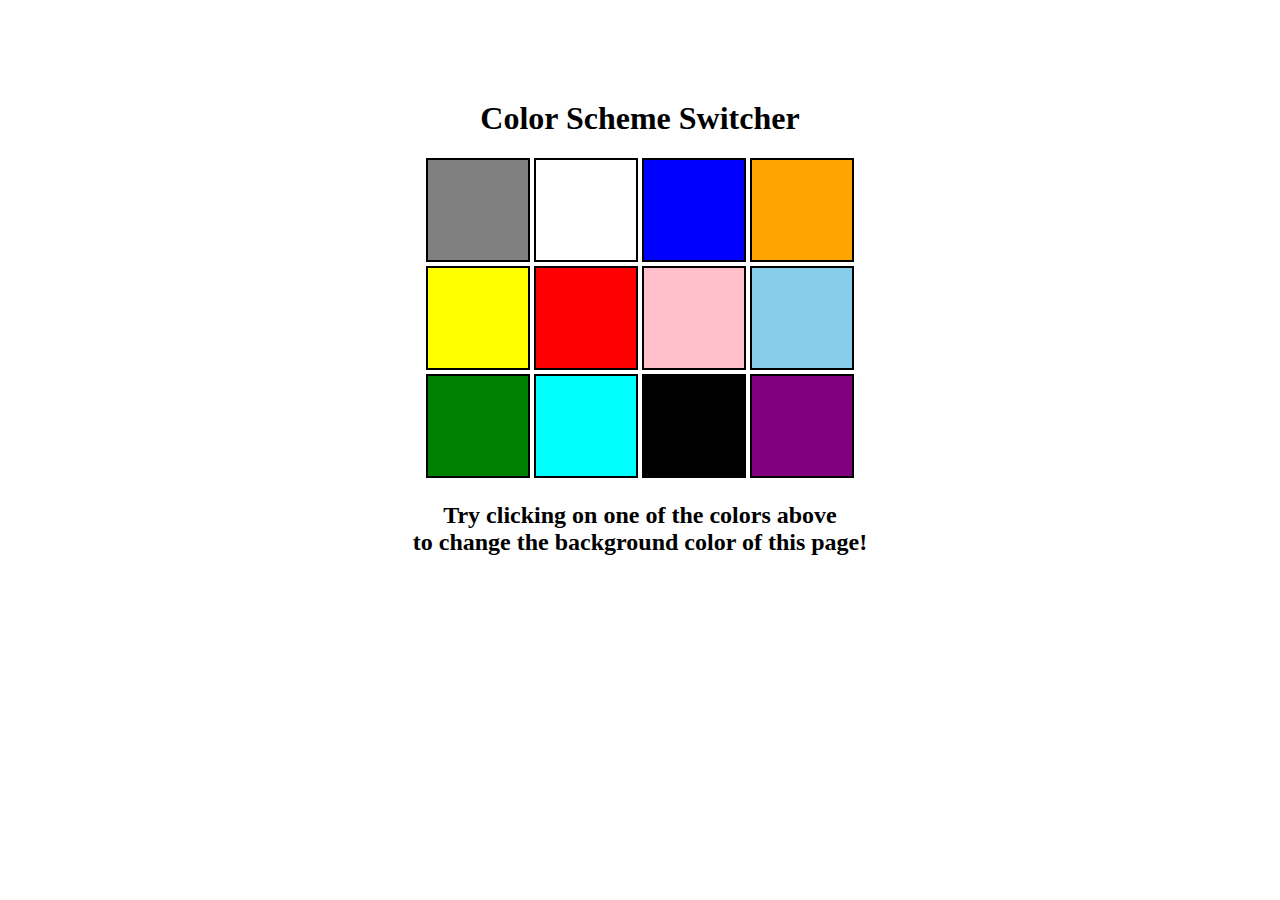
<file: 1_ColorChanger/index.html>
<!DOCTYPE html>
<html lang="en">
  <head>
    <meta charset="UTF-8" />
    <meta name="viewport" content="width=device-width, initial-scale=1.0" />
    <meta http-equiv="X-UA-Compatible" content="ie=edge" />
    <link rel="stylesheet" href="style.css" />
    <title>JavaScript Background Color Switcher</title>
  </head>
  <body>
    <div class="canvas">
      <h1>Color Scheme Switcher</h1>
      <span class="button" id="grey"></span>
      <span class="button" id="white"></span>
      <span class="button" id="blue"></span>
      <span class="button" id="orange"></span>
      <br>
      <span class="button" id="yellow"></span>
      <span class="button" id="red"></span>
      <span class="button" id="pink"></span>
      <span class="button" id="skyblue"></span>
      <br>
      <span class="button" id="green"></span>
      <span class="button" id="aqua"></span>
      <span class="button" id="black"></span>
      <span class="button" id="purple"></span>
      <h2>
        Try clicking on one of the colors above
        <span>to change the background color of this page!</span>
      </h2>
    </div>
    <script src="script.js"></script>
  </body>
</html>
</file>
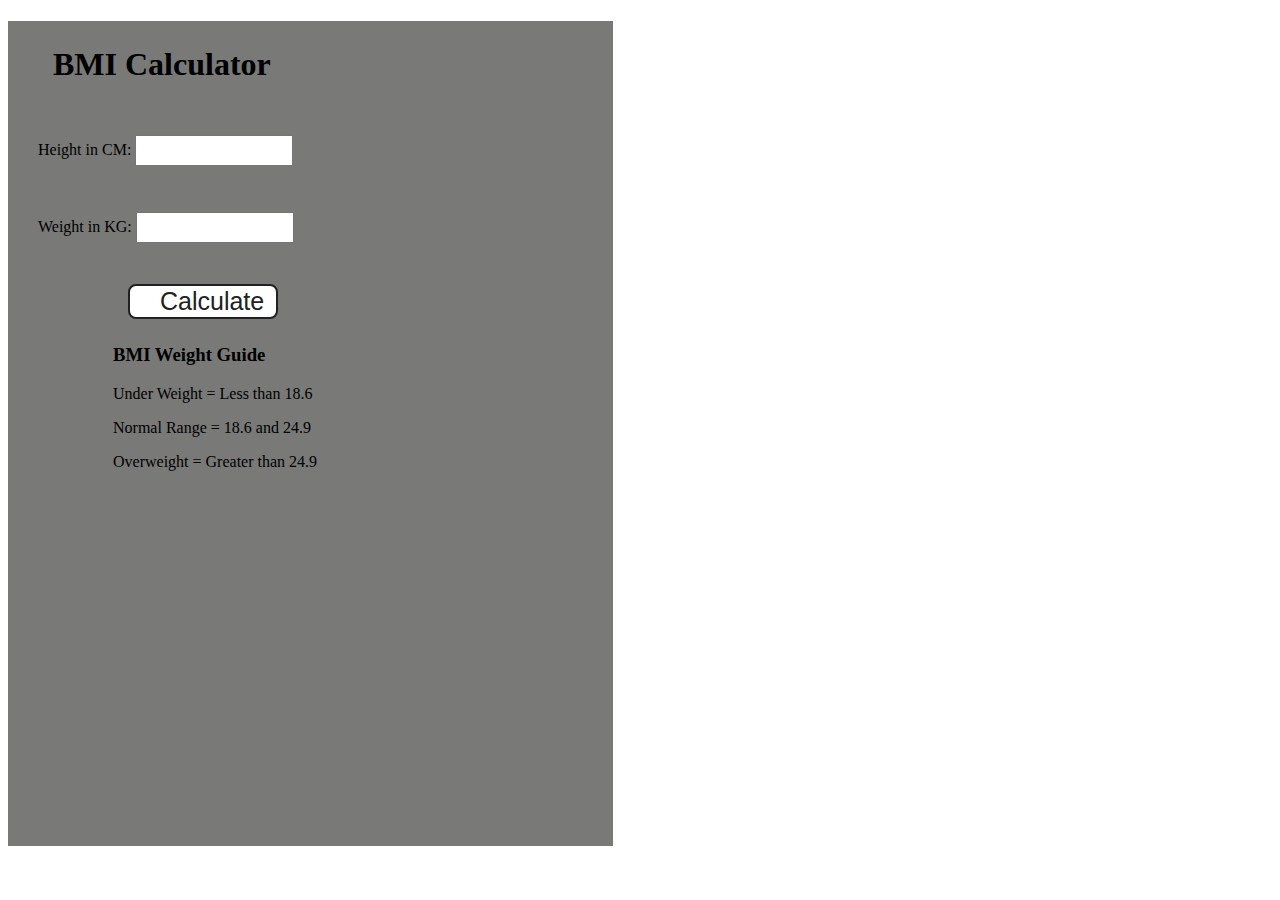
<file: 2_BMI_Calculator/index.html>
<!DOCTYPE html>
<html lang="en">
  <head>
    <meta charset="UTF-8" />
    <meta name="viewport" content="width=device-width, initial-scale=1.0" />
    <meta http-equiv="X-UA-Compatible" content="ie=edge" />
    <link rel="stylesheet" href="style.css" />
    <title>BMI Calculator</title>
  </head>
  <body>

    <div class="container">
      <h1>BMI Calculator</h1>
      <form>
        <p><label>Height in CM: </label><input type="text" id="height" /></p>
        <p><label>Weight in KG: </label><input type="text" id="weight" /></p>
        <button>Calculate</button>
        <div id="results"></div>
        <div id="Msg"></div>
        <div id="weight-guide">
          <h3>BMI Weight Guide</h3>
          <p>Under Weight = Less than 18.6</p>
          <p>Normal Range = 18.6 and 24.9</p>
          <p>Overweight = Greater than 24.9</p>
        </div>
      </form>
    </div>
  </body>
  <script src="script.js"></script>
</html>
</file>
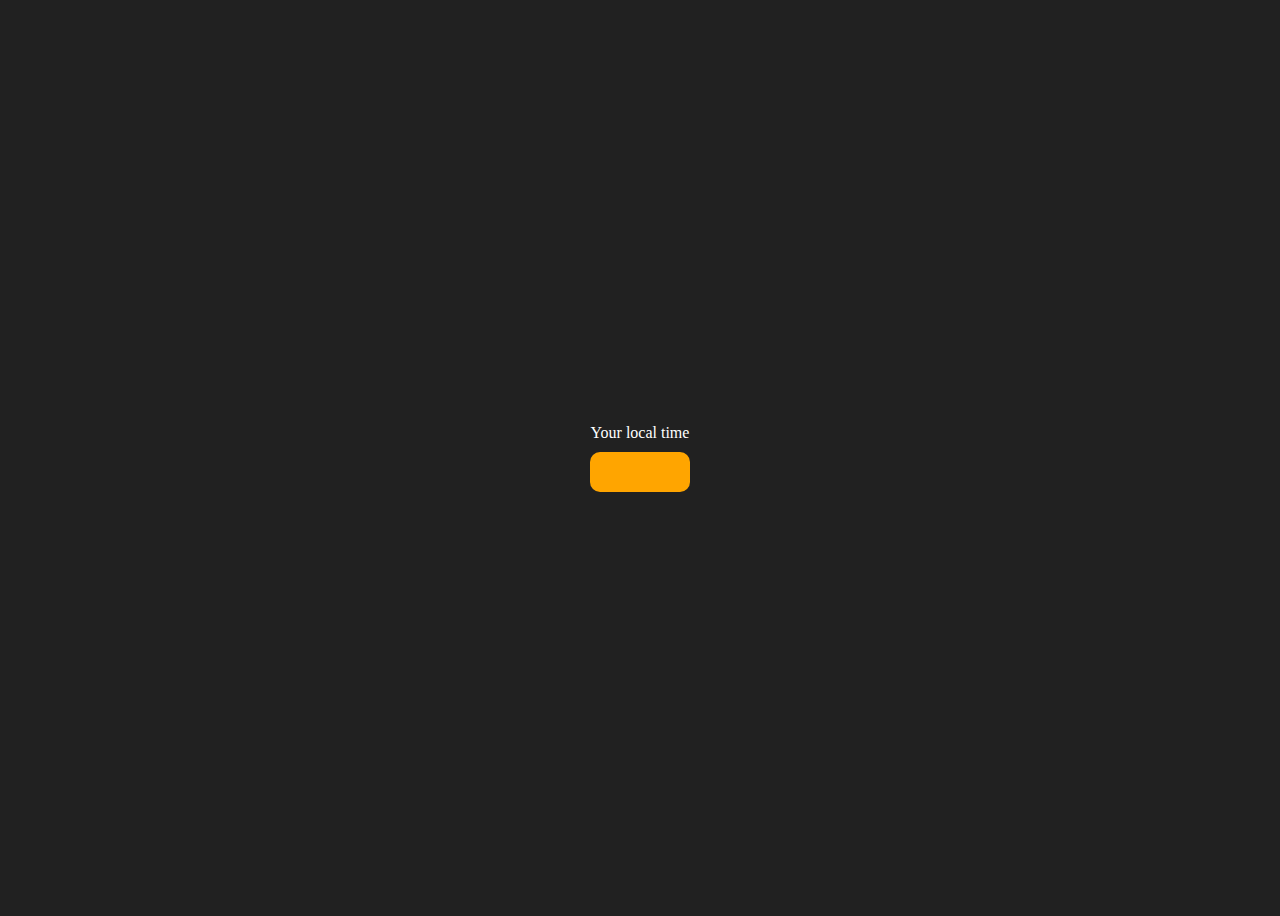
<file: 3_DigitalClock/index.html>
<!DOCTYPE html>
<html lang="en">
  <head>
    <meta charset="UTF-8" />
    <meta name="viewport" content="width=device-width, initial-scale=1.0" />
    <meta http-equiv="X-UA-Compatible" content="ie=edge" />
    <title>Your Local Time</title>
    <style>
      body {
        background-color: #212121;
        color: #fff;
      }
      .center {
        display: flex;
        height: 100vh;
        justify-content: center;
        align-items: center;
        flex-direction: column;
      }
      #clock {
        font-size: 40px;
        background-color: orange;
        padding: 20px 50px;
        margin-top: 10px;
        border-radius: 10px;
      }
    </style>
  </head>
  <body>
    <div class="center">
      <div id="banner"><span>Your local time</span></div>
      <div id="clock"></div>
    </div>
  </body>
  <script src="script.js"> </script>
</html>
</file>
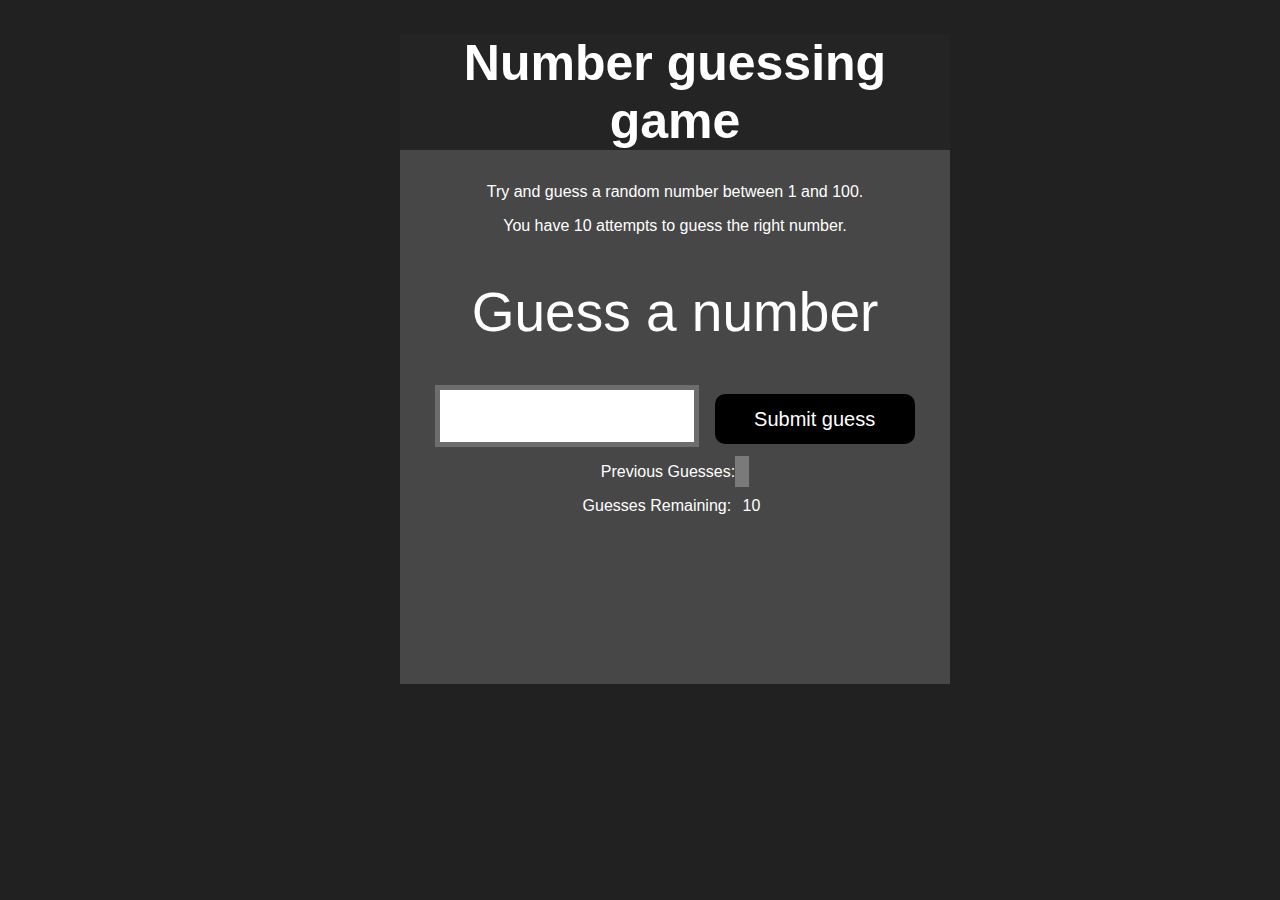
<file: 4_GuessTheNumber/index.html>
<!DOCTYPE html>
<html lang="en">
<head>
    <meta charset="UTF-8">
    <meta name="viewport" content="width=device-width, initial-scale=1.0">
    <meta http-equiv="X-UA-Compatible" content="ie=edge">
    <title>Number Guessing Game</title>
    <link rel="stylesheet" href="style.css">
</head>
<body style="background-color:#212121; color:#fff;">

    <div id="wrapper">
      <h1>Number guessing game</h1>
    <p>Try and guess a random number between 1 and 100.</p>
    <p>You have 10 attempts to guess the right number.</p>
    </br>
        <form class="form">
            <label2 for="guessField" id="guess">Guess a number</label>
            <input type="text" id="guessField" class="guessField">
            <input type="submit" id="subt" value="Submit guess" class="guessSubmit">
        </form>

        <div class="resultParas">
            <p >Previous Guesses: <span class="guesses"></span></p>
            <p >Guesses Remaining: <span class="lastResult">10</span></p>
            <p class="lowOrHi"></p>
        </div>
    </div>
    <script src="script.js"></script>
</body>
</html>
</file>
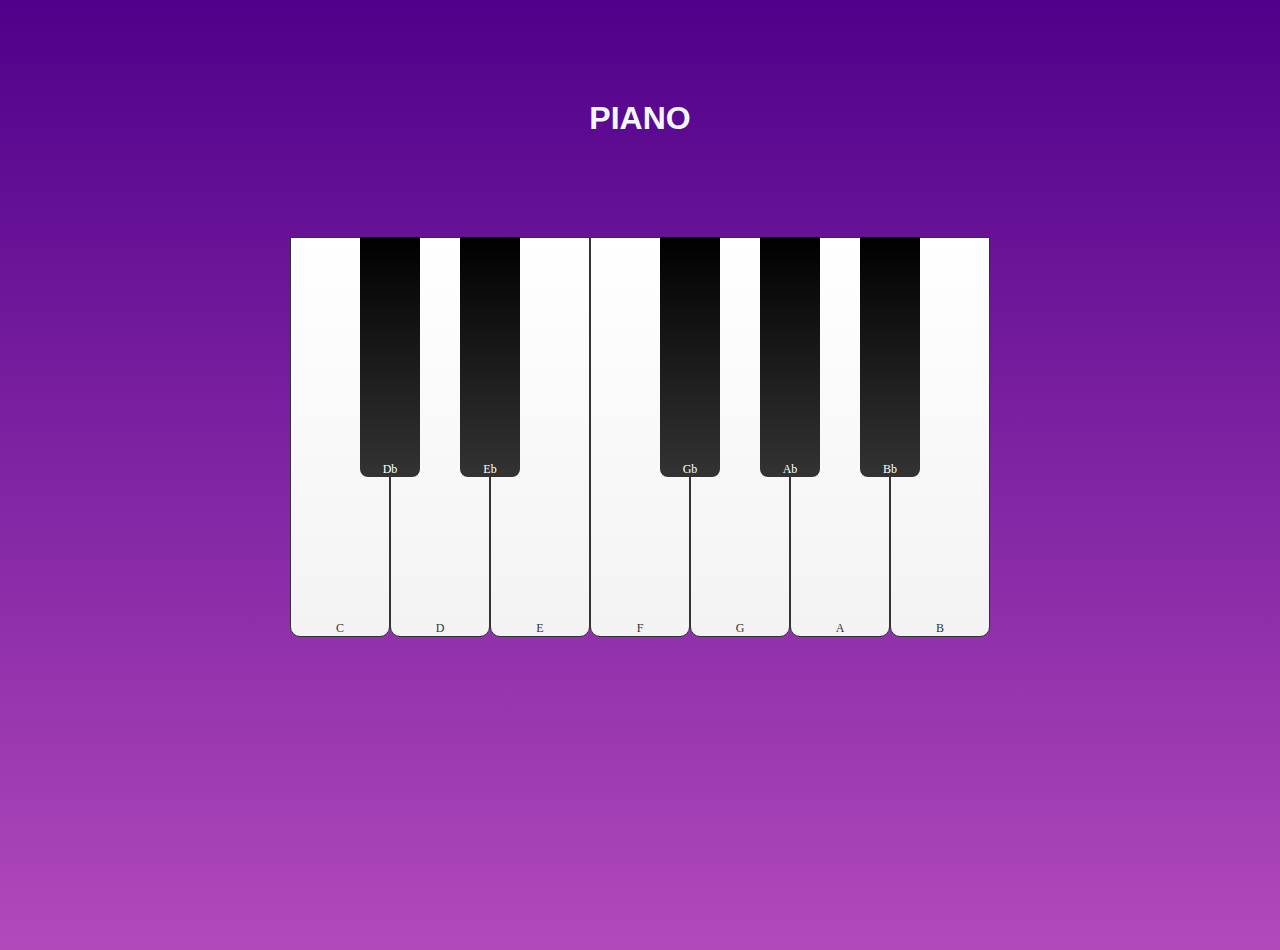
<file: Piano Application/index.html>
<!DOCTYPE html>
<html lang="en">
<head>
    <meta charset="UTF-8">
    <meta name="viewport" content="width=device-width, initial-scale=1.0">
    <title>Piano Application</title>
    <link rel="stylesheet" href="style.css">
</head>
<body>

    <h1>Piano</h1>
    <div class="wrapper">
        <div class="piano">

            <div data-note="C" class="key white">
                <span class="note-label">C</span>
                <audio src="notes/C.mp3" id="C"></audio>
            </div>

            <div data-note="Db" class="key black">
                <span class="note-label">Db</span>
                <audio src="notes/Db.mp3" id="Db"></audio>
            </div>

            <div data-note="D" class="key white">
                <span class="note-label">D</span>
                <audio src="notes/D.mp3" id="D"></audio>
            </div>

            <div data-note="Eb" class="key black">
                <span class="note-label">Eb</span>
                <audio id="Eb" src="notes/Eb.mp3"></audio>
              </div>
        
              <div data-note="E" class="key white">
                <span class="note-label">E</span>
                <audio id="E" src="notes/E.mp3"></audio>
              </div>
        
              <div data-note="F" class="key white">
                <span class="note-label">F</span>
                <audio id="F" src="notes/F.mp3"></audio>
              </div>
        
              <div data-note="Gb" class="key black">
                <span class="note-label">Gb</span>
                <audio id="Gb" src="notes/Gb.mp3"></audio>
              </div>
        
              <div data-note="G" class="key white">
                <span class="note-label">G</span>
                <audio id="G" src="notes/G.mp3"></audio>
              </div>
        
              <div data-note="Ab" class="key black">
                <span class="note-label">Ab</span>
                <audio id="Ab" src="notes/Ab.mp3"></audio>
              </div>
        
              <div data-note="A" class="key white">
                <span class="note-label">A</span>
                <audio id="A" src="notes/A.mp3"></audio>
              </div>
        
              <div data-note="Bb" class="key black">
                <span class="note-label">Bb</span>
                <audio id="Bb" src="notes/Bb.mp3"></audio>
              </div>
        
              <div data-note="B" class="key white">
                <span class="note-label">B</span>
                <audio id="B" src="notes/B.mp3"></audio>
              </div>

        </div>
    </div>
    <script src="script.js"></script>
</body>
</html>
</file>
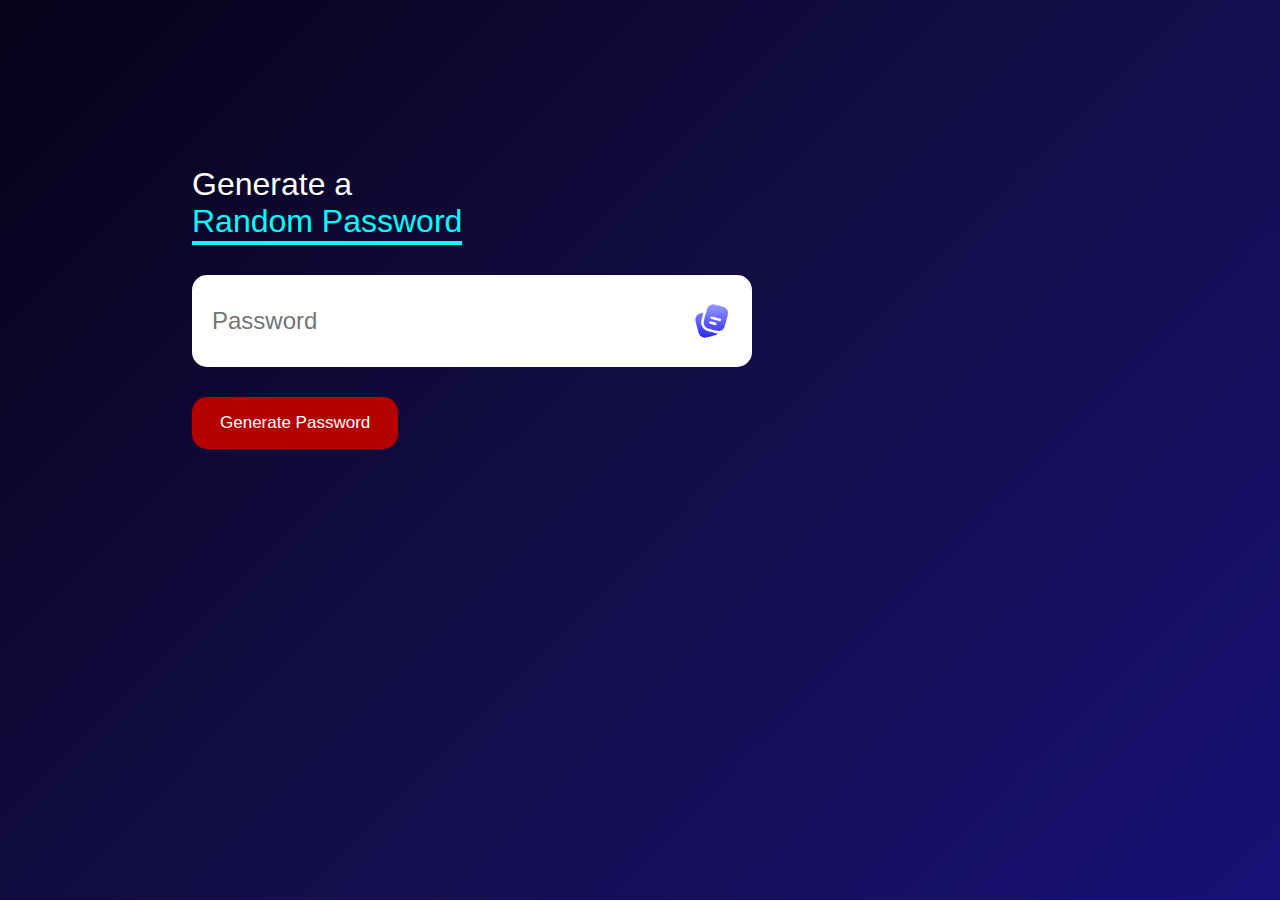
<file: Random Password Generator/index.html>
<!DOCTYPE html>
<html lang="en">
<head>
  <meta charset="UTF-8">
  <meta name="viewport" content="width=device-width, initial-scale=1.0">
  <title>Random Password Generator</title>
  <link rel="stylesheet" href="style.css">
</head>
<body>
  <div class="container">
    <h1>Generate a <br> <span>Random Password</span></h1>
    <div class="display">
      <input type="text" id="password" placeholder="Password">
      <img src="images/notes.png" onclick="copyPassword()" >
    </div>
    <button onclick="createPassword()"> Generate Password</button>
  </div>
  <script>
    const passwordBox = document.getElementById("password");
    const length = 12;

    const upperCase = "ABCDEFGHIJKLMNOPQRSTUVWXYZ";
    const lowerCase = "abcdefghijklmnopqrstuvwxyz";
    const number = "0123456789";
    const symbol = "@#$%^&*()_+~|}{[]<>/-=";

    const allchars = upperCase + lowerCase + number + symbol;

    function createPassword() {
      let password = "";
      password += upperCase[Math.floor(Math.random() * upperCase.length)];
      password += lowerCase[Math.floor(Math.random() * lowerCase.length)];
      password += number[Math.floor(Math.random() * number.length)];
      password += symbol[Math.floor(Math.random() * symbol.length)];
      while (password.length < length) {
        password += allchars[Math.floor(Math.random() * allchars.length)];
      }
      passwordBox.value = password;
    }

    function copyPassword() {
      passwordBox.select();
      document.execCommand("copy");
      alert("Password copied to clipboard!");
    }
  </script>
</body>
</html>
</file>
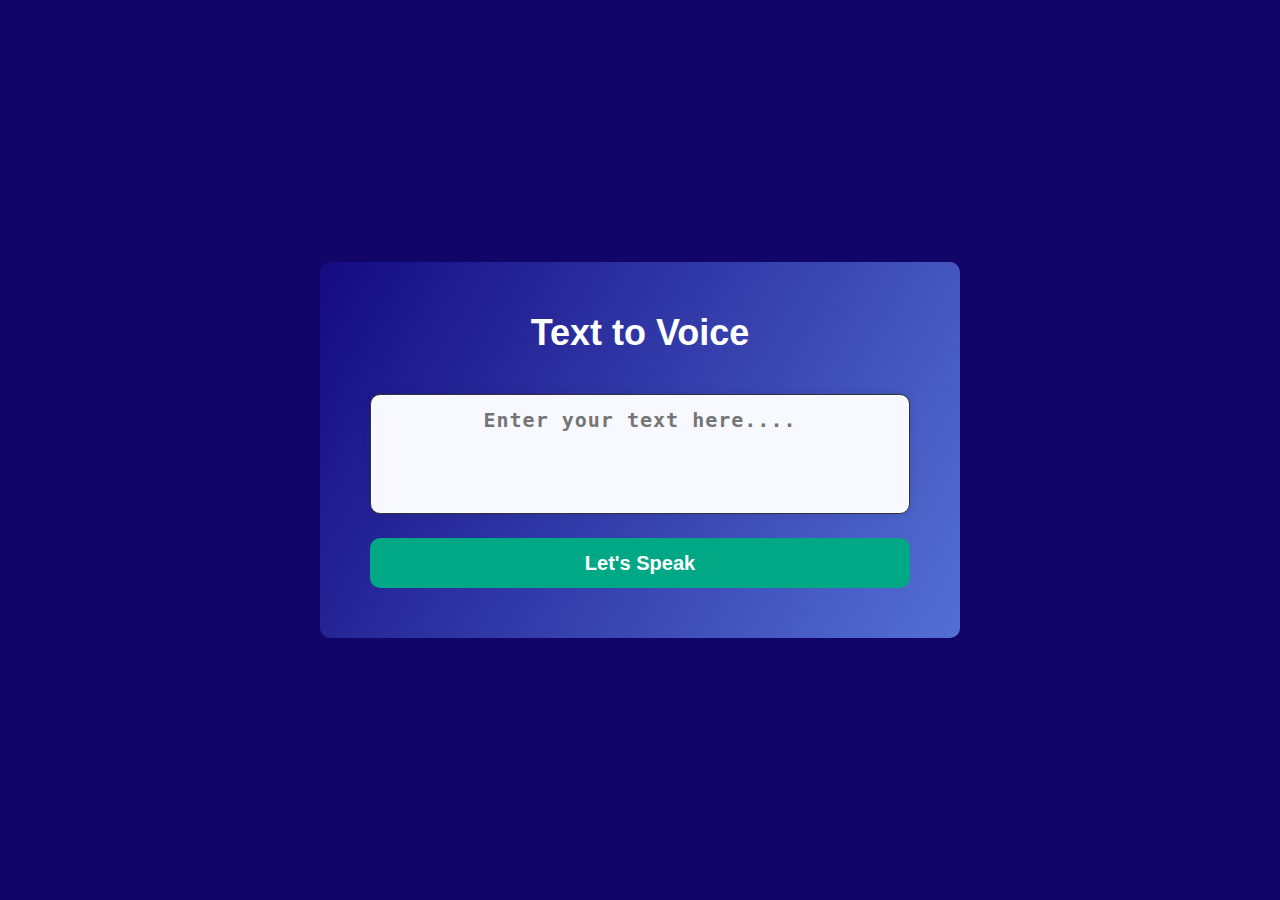
<file: Text-To-Voice/index.html>
<!DOCTYPE html>
<html lang="en">
<head>
    <meta charset="UTF-8">
    <meta name="viewport" content="width=device-width, initial-scale=1.0">
    <title>Text to Voice</title>
    <link rel="stylesheet" href="style.css">
</head>
<body>

    <div class="container">
        <h1>Text to Voice</h1>
        <textarea class="text" rows="6" placeholder="Enter your text here...."></textarea>
        <button type="button" onclick="textToAudio()">Let's Speak</button>
    </div>
    <script src="script.js"></script>
</body>
</html>
</file>
<file: 1_ColorChanger/style.css>
html {
  margin: 0;
}

span {
  display: block;
}
.canvas {
  margin: 100px auto 100px;
  width: 80%;
  text-align: center;
}

.button {
  width: 100px;
  height: 100px;
  border: solid black 2px;
  display: inline-block;
}

#grey {
  background: grey;
}

#white {
  background: white;
}
#blue {
  background: blue;
}
#yellow {
  background: yellow;
}

#aqua{
  background-color: aqua;
}

#red{
  background-color: red;
}

#black{
  background-color: black;
}

#green{
  background-color: green;
}

#pink{
  background-color: pink;
}
#purple{
  background-color: purple;
}
#orange{
  background-color: orange;
}
#skyblue{
  background-color: skyblue;
}
</file>
<file: 2_BMI_Calculator/style.css>
.container {
  width: 575px;
  height: 825px;

  background-color: #797978;
  padding-left: 30px;
}
#height,
#weight {
  width: 150px;
  height: 25px;
  margin-top: 30px;
}

#weight-guide {
  margin-left: 75px;
  margin-top: 25px;
}

#results {
  font-size: 35px;
  margin-left: 90px;
  margin-top: 20px;
  color: rgb(241, 241, 241);
}
#Msg{
  font-size: 35px;
  margin-left: 90px;
  margin-top: 20px;
  color: rgb(241, 241, 241);
}
button {
  width: 150px;
  height: 35px;
  margin-left: 90px;
  margin-top: 25px;
  background-color: #fff;
  padding: 1px 30px;
  border-radius: 8px;
  color: #212121;
  text-decoration: none;
  border: 2px solid #212121;

  font-size: 25px;
}

h1 {
  padding-left: 15px;
  padding-top: 25px;
  
}
</file>
<file: 4_GuessTheNumber/style.css>
html {
  font-family: sans-serif;
}

body {
  width: 300px;
  max-width: 750px;
  min-width: 480px;
  margin: 0 auto;
  background-color: #212121;
}

.lastResult {
  color: white;
  padding: 7px;
}

.guesses {
  color: white;
  padding: 7px;
}

button {
  background-color: #141414;
  color: #fff;
  width: 250px;
  height: 50px;
  border-radius: 25px;
  font-size: 30px;
  border-style: none;
  margin-top: 30px;
  /* margin-left: 50px; */
}

#subt {
  background-color: #000000;
  color: #ffffff;
  width: 200px;
  height: 50px;
  border-radius: 10px;
  font-size: 20px;
  border-style: none;
  margin-top: 50px;
  /* margin-left: 75px; */
}

#guessField {
  color: #000;
  width: 250px;
  height: 50px;
  font-size: 30px;
  border-style: none;
  margin-top: 25px;

  /* margin-left: 50px; */
  border: 5px solid #6c6d6d;
  text-align: center;
}

#guess {
  font-size: 55px;
  /* margin-left: 90px; */
  margin-top: 120px;
  color: #fff;
}

.guesses {
  background-color: #7a7a7a;
}

#wrapper {
  box-sizing: border-box;
  text-align: center;
  width: 550px;
  height: 650px;
  background-color: #474747;
  color: #fff;
  font-size: 25px;
}

h1 {
  background-color: #242424;

  color: #fff;
  text-align: center;
}

p {
  font-size: 16px;
  text-align: center;
}
</file>
<file: Piano Application/style.css>
*{
    box-sizing: border-box;
    padding: 0;
    margin: 0;
}

body{
    background: linear-gradient(to bottom, #4f008a,#b149bb);
    min-height: 100vh;
}

h1{
    text-align: center;
    margin-top: 50px;
    padding-top: 50px;
    color: aliceblue;
    text-transform: uppercase;
    font-family: sans-serif;
}

.wrapper{
    margin-top: 100px;
    display: flex;
    justify-content: center;
    align-items: center;
}

.piano{
    display: flex;
}

.key{
    height: calc(var(--width) * 4);
    width: var(--width);
    transition: background-color 0.2s ease;
    position: relative; 
}

.white{
    --width:100px;
    background: linear-gradient(to bottom, #ffffff,#f3f3f3);
    border: 1px solid #333;
    border-radius: 0px 0px 10px 10px;
    color: #333;
}

.white:active{
    background-color: #CCC;
}

.black{
    --width:60px;
    background: linear-gradient(to bottom, #000000,#333333);
    margin-left: calc(var(--width) /-2);
    margin-right: calc(var(--width) /-2);
    z-index: 2;
    border-radius: 0px 0px 8px 8px;
    color: #fff;
}
.note-label{
    font-size: 12px;
    color: inherit;
    position: absolute;
    bottom: 0;
    left: 50%;
    transform: translateX(-50%);
}

.black:active{
    background-color: #333;
}

.key.active{
    transform: translateY(4px);
}
</file>
<file: Random Password Generator/style.css>
*{
  margin: 0;
  padding: 0;
  font-family:'Lucida Sans', 'Lucida Sans Regular', 'Lucida Grande', 'Lucida Sans Unicode', Geneva, Verdana, sans-serif;
  box-sizing: border-box;
}
body {
  background: linear-gradient(135deg, #070119, #130e47,#181076);
  color: #ffffff; 
  display: flex;
  height: 100vh;
  background-repeat: no-repeat;
  background-attachment: fixed;
  
}
.container{
  /* margin: 16%; */
  margin-top: 13%;
  margin-left: 15%;
  width: 90%;
  max-width: 700px;
}
.container h1{
  font-weight: 500;
  font-size: 40x;
  color: rgb(255, 255, 255);
}
.container h1 span{
  color: aqua;
  border-bottom: 4px solid aqua;
  padding-bottom: 2px;
}
.display{
  width: 80%;
  margin-top: 35px;
  margin-bottom: 30px;
  background: rgb(255, 255, 255);
  color: #303030;
  display: flex;
  align-items: center;
  justify-content: space-between;
  padding: 26px 20px;
  border-radius: 10px;
  -webkit-border-radius: 15px;
  -moz-border-radius: 15px;
  -ms-border-radius: 15px;
  -o-border-radius: 15px;
}
.display img{
  cursor:pointer;
  height:40px;
  width: 40px;
}

.display input{
  border: 0;
  outline: 0;
  font-size: 24px;
  color: #0a0079;
}
.display button img{
  width:28px ;
  margin-left: 10px;
}

.container button{
    display: inline-block;
    padding: 16px 28px;
    background: rgb(181, 0, 0);
    border-radius: 15px;
    color: white;
    font-size:17px;
    font-weight:500;
    transition: all .50s ease;
    border: 0;
    outline: 0;
}
  .container button:hover{
    color: black;
    background-color:rgb(30, 200, 200);
    transform: translateX(-7px) scale(0.9);
  }
</file>
<file: Text-To-Voice/style.css>
*{
    margin: 0;
    padding: 0;
    box-sizing: border-box;
}

body{
    font-family: sans-serif;
    background:rgb(17, 5, 104) ;
}

.container{
    width: 50%;
    margin: 0 auto;
    position: absolute;
    top: 50%;
    left: 50%;
    transform: translate(-50%,-50%);
    padding: 50px;
    background: linear-gradient(120deg,#140a82,#5470d4);
    border-radius: 10px;
    overflow: hidden;
}

.container h1{
    text-align: center;
    font-size: 36px;
    margin-bottom: 40px;
    color: #ffffff;
}

.container .text{
    width: 100%;
    height: 120px;
    text-align: center;
    margin-bottom: 20px;
    font-weight: 700;
    font-size: 20px;
    line-height: 30px;
    letter-spacing: 1px;
    border-radius: 10px;
    box-shadow: 0 0 10px rgba(0, 0, 0, 0.1);
    padding: 10px;
    border: 1px solid #333;
    background-color: ghostwhite;
    resize: none;
}

.container button{
    width: 100%;
    height: 50px;
    border: none;
    border-radius: 10px;
    background-color: #00a886;
    color: white;
    font-weight: 700;
    cursor: pointer;
    font-size: 20px;
    transition: all 0.3s ease-in;
    -webkit-transition: all 0.3s ease-in;
    -moz-transition: all 0.3s ease-in;
    -ms-transition: all 0.3s ease-in;
    -o-transition: all 0.3s ease-in;
}

.container button:hover{
    transform: scale(0.96);
    transition: all 0.3s ease-out;
    color: rgb(0, 0, 0);
    background-color: #ffffff;
    -webkit-transform: scale(0.96);
    -moz-transform: scale(0.96);
    -ms-transform: scale(0.96);
    -o-transform: scale(0.96);
    -webkit-transition: all 0.3s ease-out;
    -moz-transition: all 0.3s ease-out;
    -ms-transition: all 0.3s ease-out;
    -o-transition: all 0.3s ease-out;
}
</file>
